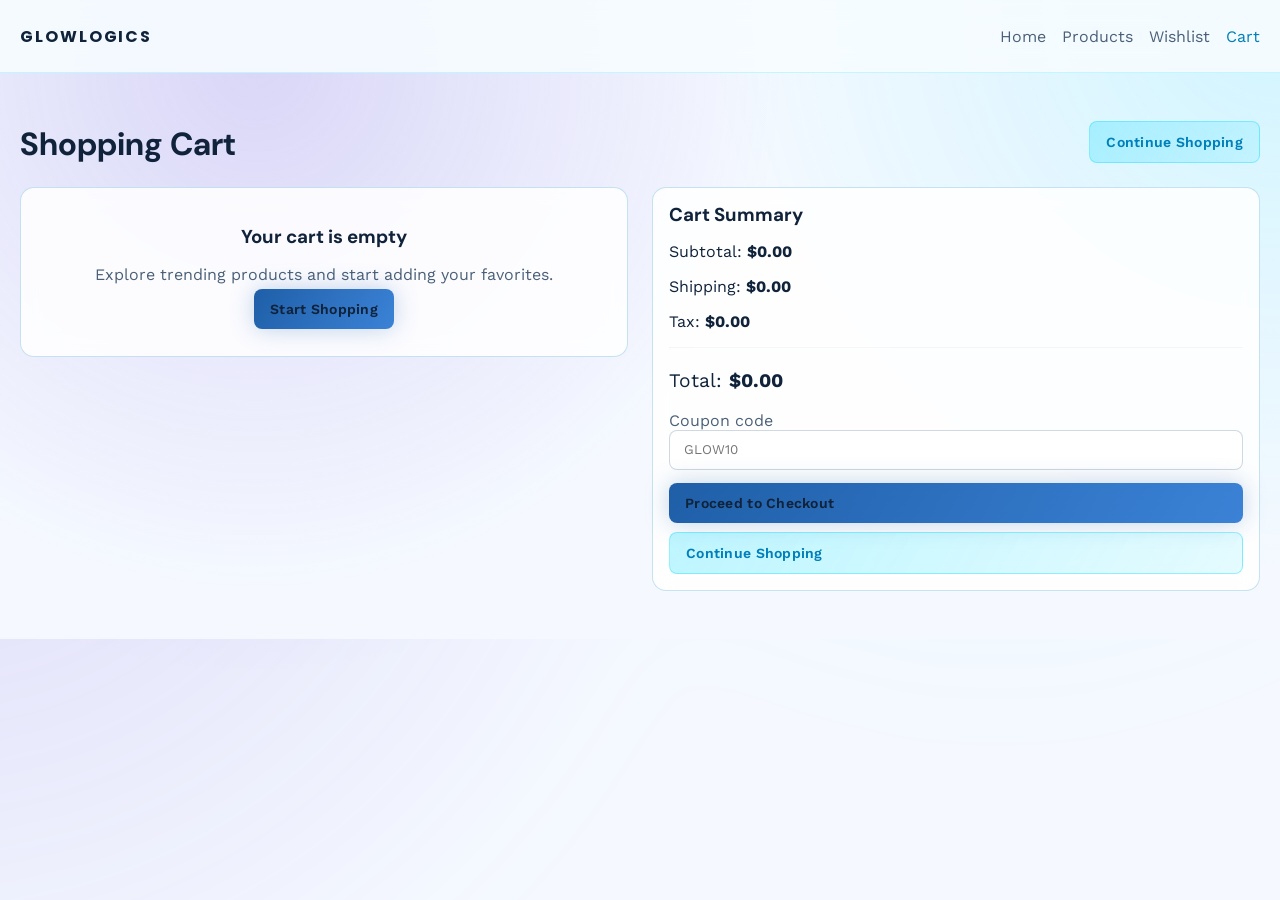
<file: src/main/resources/static/cart.html>
<!DOCTYPE html>
<html lang="en">
  <head>
    <meta charset="UTF-8" />
    <meta name="viewport" content="width=device-width, initial-scale=1.0" />
    <title>GlowLogics | Cart</title>
    <link rel="stylesheet" href="./css/theme.css" />
    <link rel="stylesheet" href="./css/typography.css" />
    <link rel="stylesheet" href="./css/base.css" />
    <link rel="stylesheet" href="./css/layout.css" />
    <link rel="stylesheet" href="./css/components.css" />
    <link rel="stylesheet" href="./css/animations.css" />
    <link rel="stylesheet" href="./css/responsive.css" />
  </head>
  <body data-page="cart">
    <div class="page-bg-layer"></div>
    <header class="site-header">
      <div class="container">
        <a href="./index.html" class="logo">GlowLogics</a>
        <nav class="nav-links">
          <a href="./index.html">Home</a>
          <a href="./products.html">Products</a>
          <a href="./wishlist.html">Wishlist <span class="wishlist-badge" style="display:none">0</span></a>
          <a class="active" href="./cart.html">Cart <span class="cart-badge" style="display:none">0</span></a>
        </nav>
      </div>
    </header>

    <main class="main-content container">
      <div class="section-head">
        <h1>Shopping Cart</h1>
        <a class="btn btn-secondary" href="./products.html">Continue Shopping</a>
      </div>

      <div class="grid-2" style="align-items:start">
        <section id="cartTableWrap" class="card glass reveal">
          <table class="table">
            <thead>
              <tr>
                <th>Item</th>
                <th>Price</th>
                <th>Qty</th>
                <th>Subtotal</th>
                <th></th>
              </tr>
            </thead>
            <tbody id="cartItemsBody"></tbody>
          </table>

          <div id="emptyCartState" style="display:none;text-align:center;padding:1.4rem 0">
            <h3>Your cart is empty</h3>
            <p class="text-secondary">Explore trending products and start adding your favorites.</p>
            <a class="btn btn-primary" href="./products.html">Start Shopping</a>
          </div>
        </section>

        <aside class="card glass reveal">
          <h3>Cart Summary</h3>
          <p>Subtotal: <strong id="cartSubtotal">$0.00</strong></p>
          <p>Shipping: <strong id="cartShipping">$0.00</strong></p>
          <p>Tax: <strong id="cartTax">$0.00</strong></p>
          <hr style="border-color:rgba(255,255,255,.1)" />
          <p style="font-size:1.2rem">Total: <strong id="cartTotal">$0.00</strong></p>

          <label>
            <span class="text-secondary">Coupon code</span>
            <input class="form-control" id="couponCode" placeholder="GLOW10" />
          </label>

          <div style="display:grid;gap:.6rem;margin-top:.8rem">
            <a class="btn btn-primary" href="./checkout.html">Proceed to Checkout</a>
            <a class="btn btn-secondary" href="./products.html">Continue Shopping</a>
          </div>
        </aside>
      </div>
    </main>

    <script type="module" src="./js/app.js"></script>
  </body>
</html>
</file>
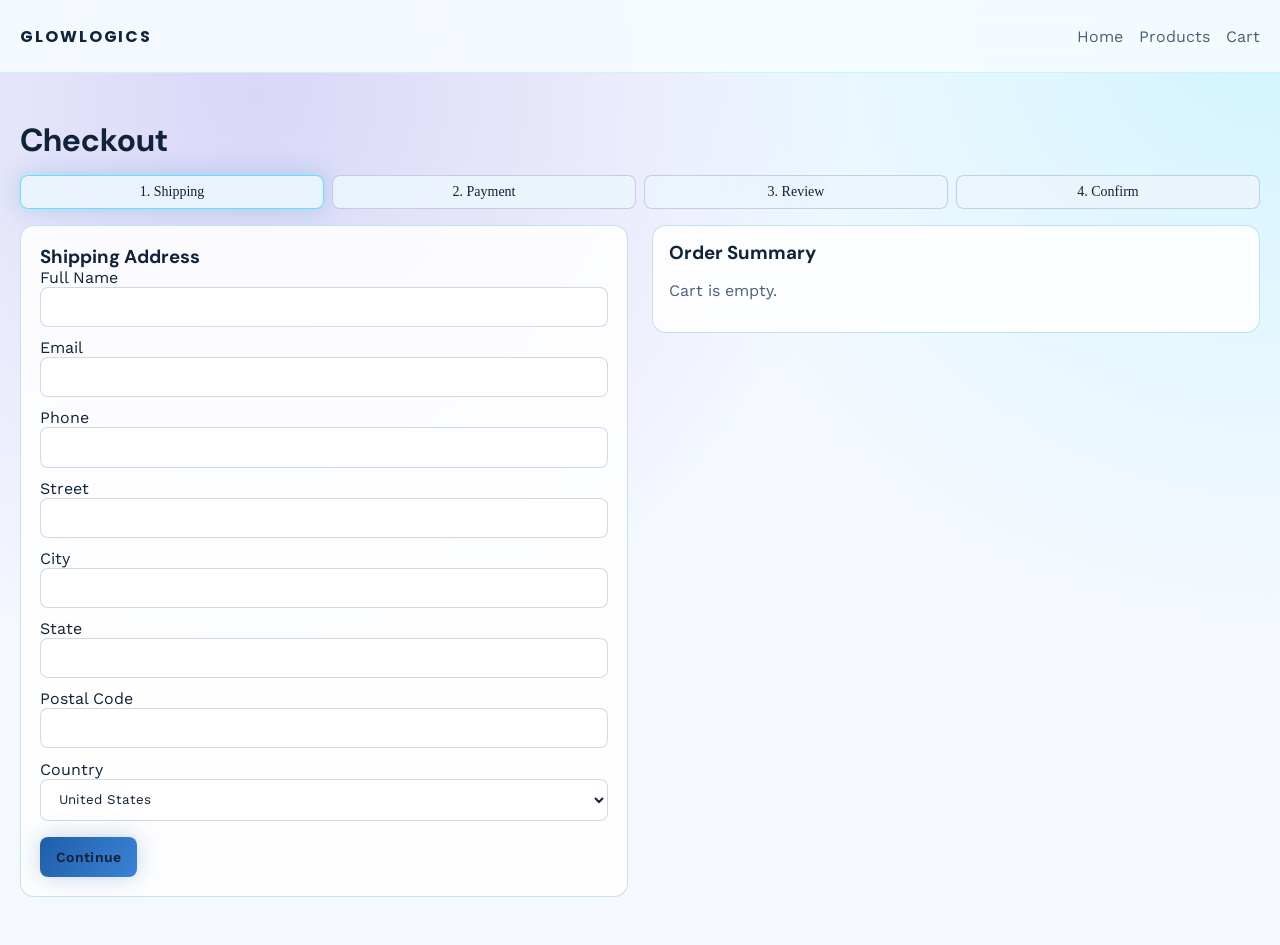
<file: src/main/resources/static/checkout.html>
<!DOCTYPE html>
<html lang="en">
  <head>
    <meta charset="UTF-8" />
    <meta name="viewport" content="width=device-width, initial-scale=1.0" />
    <title>GlowLogics | Checkout</title>
    <link rel="stylesheet" href="./css/theme.css" />
    <link rel="stylesheet" href="./css/typography.css" />
    <link rel="stylesheet" href="./css/base.css" />
    <link rel="stylesheet" href="./css/layout.css" />
    <link rel="stylesheet" href="./css/components.css" />
    <link rel="stylesheet" href="./css/animations.css" />
    <link rel="stylesheet" href="./css/responsive.css" />
  </head>
  <body data-page="checkout">
    <div class="page-bg-layer"></div>
    <header class="site-header">
      <div class="container">
        <a href="./index.html" class="logo">GlowLogics</a>
        <nav class="nav-links">
          <a href="./index.html">Home</a>
          <a href="./products.html">Products</a>
          <a href="./cart.html">Cart <span class="cart-badge" style="display:none">0</span></a>
        </nav>
      </div>
    </header>

    <main class="main-content container">
      <h1>Checkout</h1>
      <div class="stepper" style="margin:1rem 0">
        <div class="step active" data-step="1">1. Shipping</div>
        <div class="step" data-step="2">2. Payment</div>
        <div class="step" data-step="3">3. Review</div>
        <div class="step" data-step="4">4. Confirm</div>
      </div>

      <div class="grid-2" style="align-items:start">
        <section class="card glass reveal" style="padding:1.2rem">
          <div data-step-panel="1">
            <h3>Shipping Address</h3>
            <form id="shippingForm" style="display:grid;gap:.7rem">
              <label>Full Name<input class="form-control" name="fullName" required /><span class="form-error"></span></label>
              <label>Email<input class="form-control" name="email" type="email" required /><span class="form-error"></span></label>
              <label>Phone<input class="form-control" name="phone" required /><span class="form-error"></span></label>
              <label>Street<input class="form-control" name="street" required /><span class="form-error"></span></label>
              <label>City<input class="form-control" name="city" required /><span class="form-error"></span></label>
              <label>State<input class="form-control" name="state" required /><span class="form-error"></span></label>
              <label>Postal Code<input class="form-control" name="postalCode" required /><span class="form-error"></span></label>
              <label>Country<select class="form-control" name="country" required><option>United States</option><option>India</option><option>United Kingdom</option></select><span class="form-error"></span></label>
            </form>
          </div>

          <div data-step-panel="2" style="display:none">
            <h3>Payment Method</h3>
            <label>
              <span class="text-secondary">Method</span>
              <select id="paymentMethod" class="form-control">
                <option value="CARD">Credit or Debit Card</option>
                <option value="PAYPAL">PayPal (simulated)</option>
                <option value="WALLET">Digital Wallet</option>
              </select>
            </label>
            <div style="display:grid;gap:.7rem;margin-top:.7rem">
              <label>Card Number<input id="cardNumber" class="form-control" placeholder="4242 4242 4242 4242" /><span id="cardError" class="form-error"></span></label>
              <label>Expiry (MM/YY)<input id="cardExpiry" class="form-control" placeholder="12/30" /><span id="expiryError" class="form-error"></span></label>
              <label>CVV<input id="cardCvv" class="form-control" placeholder="123" /><span id="cvvError" class="form-error"></span></label>
            </div>
          </div>

          <div data-step-panel="3" style="display:none">
            <h3>Order Review</h3>
            <p class="text-secondary">Review your shipping and payment details before placing your order.</p>
            <p>Shipping and payment information can be edited by going back to previous steps.</p>
          </div>

          <div data-step-panel="4" style="display:none;text-align:center">
            <h3>Order placed successfully</h3>
            <p class="text-secondary">Your order number:</p>
            <p style="font-size:1.4rem"><strong id="confirmationOrderId">GLW-0000</strong></p>
            <p class="text-secondary">A confirmation email has been generated for this simulated order.</p>
            <p id="checkoutRedirectHint" class="text-secondary" style="margin:.25rem 0 1rem"></p>
            <div style="display:flex;gap:.6rem;justify-content:center;flex-wrap:wrap">
              <a href="./auth/profile.html" class="btn btn-secondary">View Order History</a>
              <a href="./products.html" class="btn btn-primary">Continue Shopping</a>
            </div>
          </div>

          <div style="display:flex;gap:.6rem;margin-top:1rem;flex-wrap:wrap">
            <button id="checkoutPrev" class="btn btn-secondary" type="button" style="display:none">Back</button>
            <button id="checkoutNext" class="btn btn-primary" type="button">Continue</button>
            <button id="placeOrder" class="btn btn-accent" type="button" style="display:none">Place Order</button>
          </div>
        </section>

        <aside class="card glass reveal">
          <h3>Order Summary</h3>
          <div id="checkoutSummary"></div>
        </aside>
      </div>
    </main>

    <script type="module" src="./js/app.js"></script>
  </body>
</html>
</file>
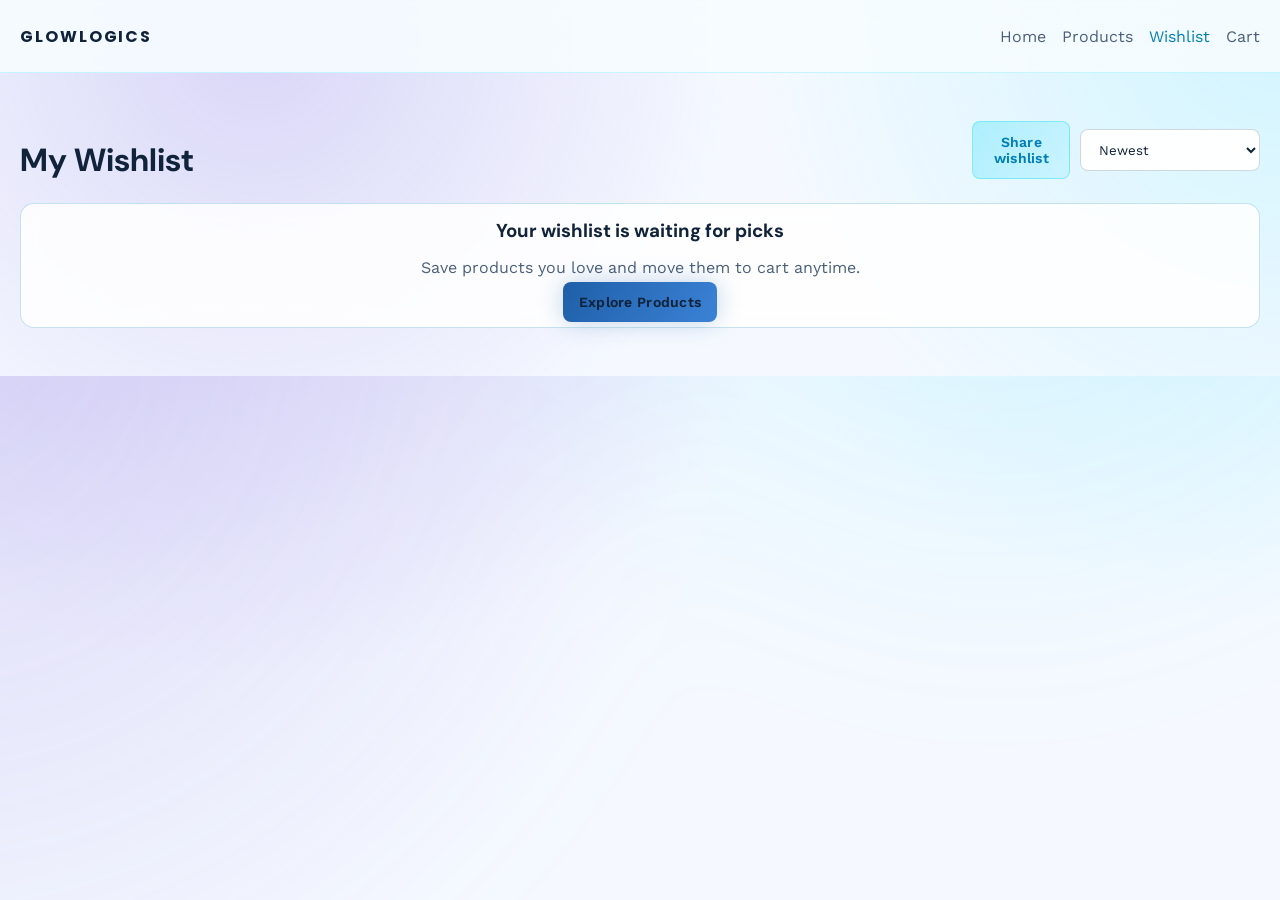
<file: src/main/resources/static/wishlist.html>
<!DOCTYPE html>
<html lang="en">
  <head>
    <meta charset="UTF-8" />
    <meta name="viewport" content="width=device-width, initial-scale=1.0" />
    <title>GlowLogics | Wishlist</title>
    <link rel="stylesheet" href="./css/theme.css" />
    <link rel="stylesheet" href="./css/typography.css" />
    <link rel="stylesheet" href="./css/base.css" />
    <link rel="stylesheet" href="./css/layout.css" />
    <link rel="stylesheet" href="./css/components.css" />
    <link rel="stylesheet" href="./css/animations.css" />
    <link rel="stylesheet" href="./css/responsive.css" />
  </head>
  <body data-page="wishlist">
    <div class="page-bg-layer"></div>
    <header class="site-header">
      <div class="container">
        <a href="./index.html" class="logo">GlowLogics</a>
        <nav class="nav-links">
          <a href="./index.html">Home</a>
          <a href="./products.html">Products</a>
          <a class="active" href="./wishlist.html">Wishlist <span class="wishlist-badge" style="display:none">0</span></a>
          <a href="./cart.html">Cart <span class="cart-badge" style="display:none">0</span></a>
        </nav>
      </div>
    </header>

    <main class="main-content container">
      <div class="section-head">
        <h1>My Wishlist</h1>
        <div style="display:flex;gap:.6rem;align-items:center">
          <button class="btn btn-secondary" id="shareWishlistBtn">Share wishlist</button>
          <select id="wishlistSort" class="form-control" style="max-width:180px">
            <option value="newest">Newest</option>
            <option value="priceAsc">Price low-high</option>
            <option value="priceDesc">Price high-low</option>
          </select>
        </div>
      </div>

      <section id="wishlistGrid" class="product-grid"></section>
      <section id="emptyWishlistState" class="card glass" style="display:none;text-align:center">
        <h3>Your wishlist is waiting for picks</h3>
        <p class="text-secondary">Save products you love and move them to cart anytime.</p>
        <a class="btn btn-primary" href="./products.html">Explore Products</a>
      </section>
    </main>

    <script type="module" src="./js/app.js"></script>
  </body>
</html>
</file>
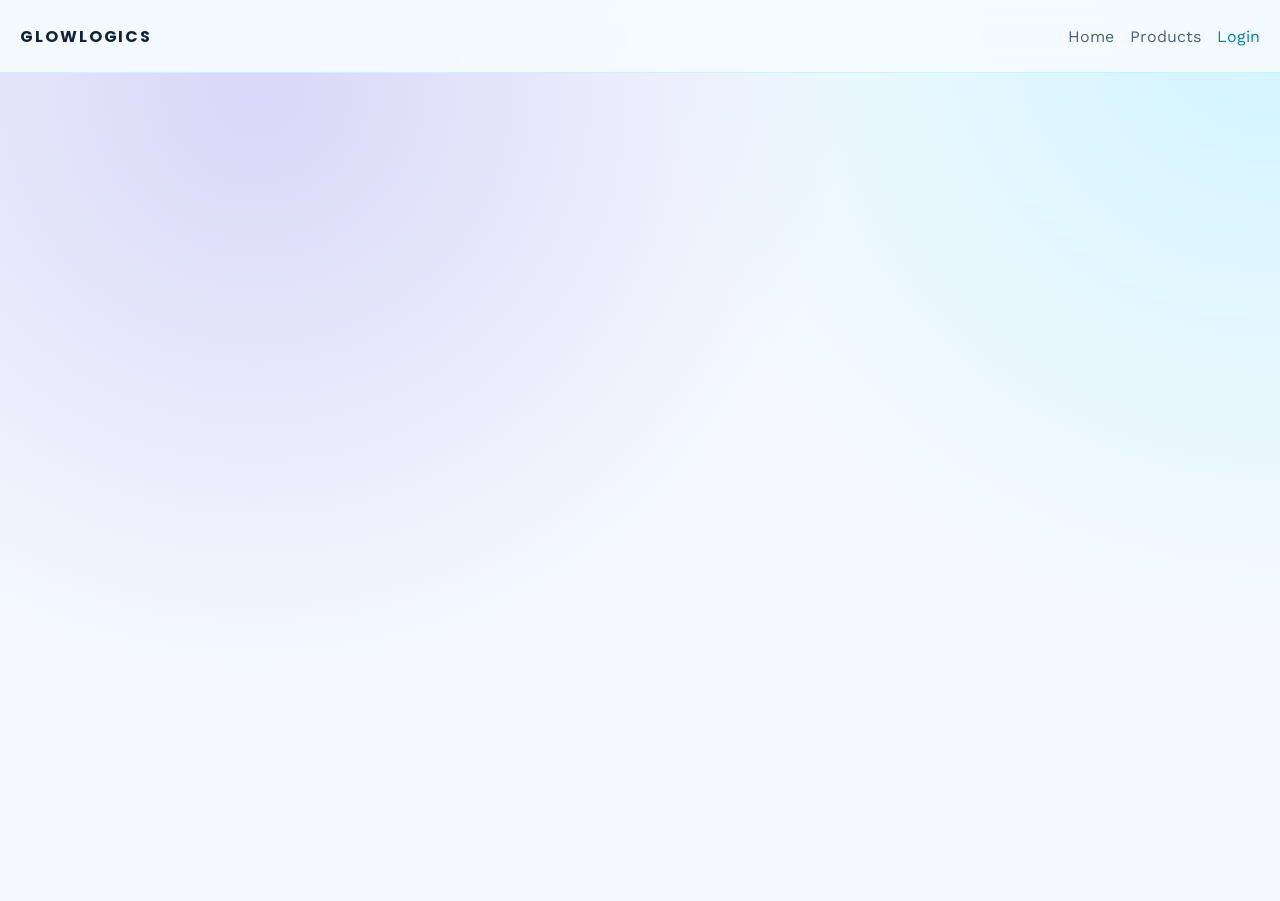
<file: src/main/resources/static/admin/dashboard.html>
<!DOCTYPE html>
<html lang="en">
  <head>
    <meta charset="UTF-8" />
    <meta name="viewport" content="width=device-width, initial-scale=1.0" />
    <title>GlowLogics Admin | Dashboard</title>
    <link rel="stylesheet" href="../css/theme.css" />
    <link rel="stylesheet" href="../css/typography.css" />
    <link rel="stylesheet" href="../css/base.css" />
    <link rel="stylesheet" href="../css/layout.css" />
    <link rel="stylesheet" href="../css/components.css" />
    <link rel="stylesheet" href="../css/animations.css" />
    <link rel="stylesheet" href="../css/responsive.css" />
    <link rel="stylesheet" href="../css/admin.css" />
  </head>
  <body data-admin-page="dashboard">
    <header class="site-header">
      <div class="container">
        <a href="../index.html" class="logo">GlowLogics Admin</a>
        <nav class="nav-links">
          <a href="../index.html">Storefront</a>
          <a href="../admin/manage-products.html">Catalog Ops</a>
          <a href="../index.html" data-action="logout">Logout</a>
        </nav>
      </div>
    </header>

    <main class="admin-shell">
      <aside class="admin-sidebar">
        <nav>
          <a class="active" href="../admin/dashboard.html">Dashboard</a>
          <a href="../admin/manage-products.html">Manage Products</a>
          <a href="../admin/manage-orders.html">Manage Orders</a>
          <a href="../admin/manage-users.html">Manage Users</a>
          <a href="../index.html" data-action="logout">Logout</a>
        </nav>
      </aside>

      <section class="admin-main">
        <h1>Admin Dashboard</h1>
        <p class="text-secondary">Track sold items for today, week, month, plus active customers and catalog health.</p>
        <section id="adminMetrics" class="stats-grid" style="margin:1rem 0"></section>

        <section class="admin-charts-grid">
          <article class="card glass">
            <h3>Sales Revenue (Last 7 Days)</h3>
            <div id="adminSalesBarChart"></div>
          </article>
          <article class="card glass">
            <h3>Sales Mix by Category (Month)</h3>
            <div id="adminCategoryPieChart"></div>
          </article>
        </section>

        <section class="card glass">
          <h3>Recent Orders</h3>
          <div id="recentOrders"></div>
        </section>

        <section class="card glass" style="margin-top:1rem">
          <h3>Top Selling Products (This Month)</h3>
          <div id="adminTopProducts"></div>
        </section>
      </section>
    </main>

    <script type="module" src="../js/app.js"></script>
  </body>
</html>
</file>
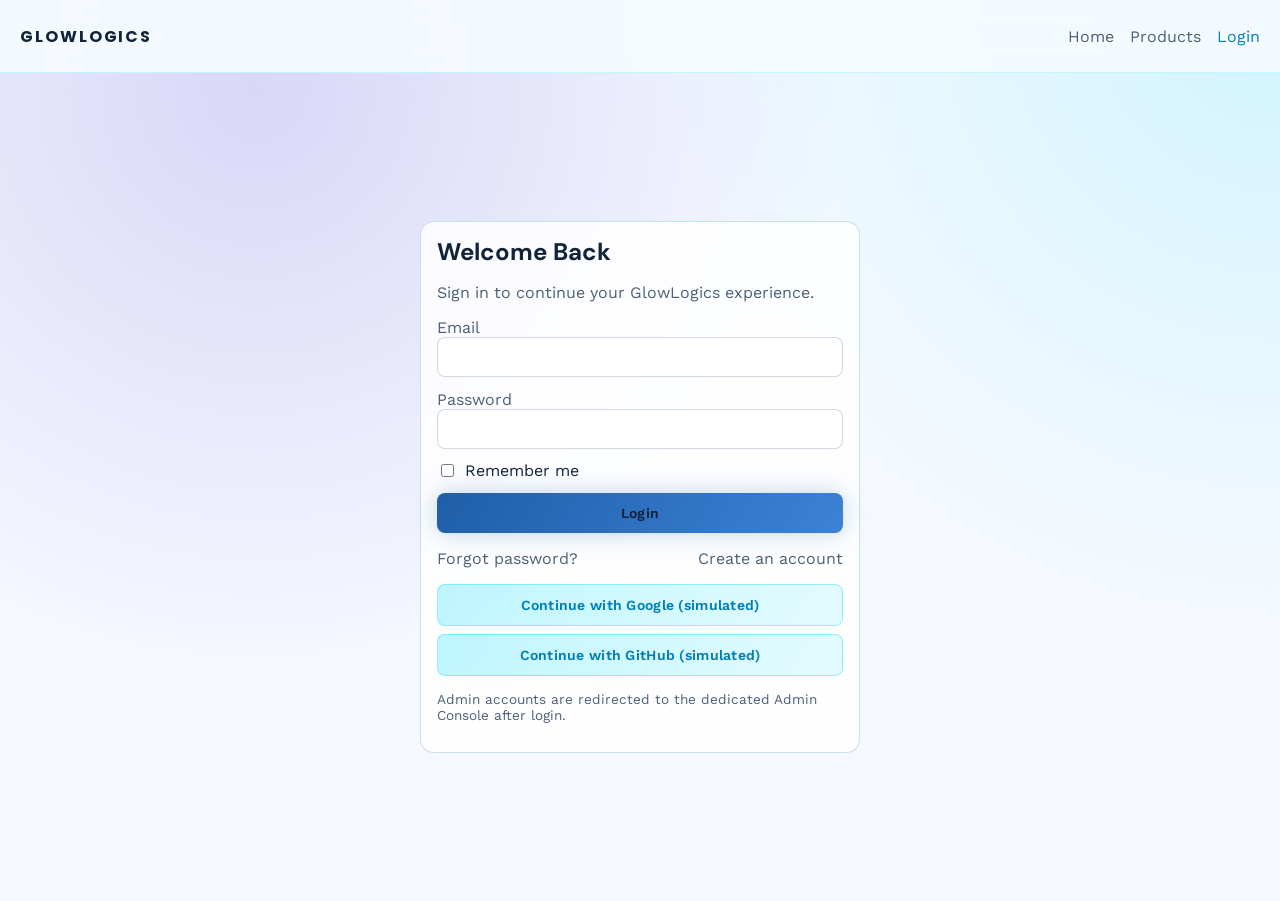
<file: src/main/resources/static/admin/manage-orders.html>
<!DOCTYPE html>
<html lang="en">
  <head>
    <meta charset="UTF-8" />
    <meta name="viewport" content="width=device-width, initial-scale=1.0" />
    <title>GlowLogics Admin | Orders</title>
    <link rel="stylesheet" href="../css/theme.css" />
    <link rel="stylesheet" href="../css/typography.css" />
    <link rel="stylesheet" href="../css/base.css" />
    <link rel="stylesheet" href="../css/layout.css" />
    <link rel="stylesheet" href="../css/components.css" />
    <link rel="stylesheet" href="../css/animations.css" />
    <link rel="stylesheet" href="../css/responsive.css" />
    <link rel="stylesheet" href="../css/admin.css" />
  </head>
  <body data-admin-page="orders">
    <header class="site-header">
      <div class="container">
        <a href="../index.html" class="logo">GlowLogics Admin</a>
      </div>
    </header>

    <main class="admin-shell">
      <aside class="admin-sidebar">
        <nav>
          <a href="../admin/dashboard.html">Dashboard</a>
          <a href="../admin/manage-products.html">Manage Products</a>
          <a class="active" href="../admin/manage-orders.html">Manage Orders</a>
          <a href="../admin/manage-users.html">Manage Users</a>
          <a href="../index.html" data-action="logout">Logout</a>
        </nav>
      </aside>

      <section class="admin-main">
        <h1>Manage Orders</h1>
        <section id="adminOrdersTable" class="card glass"></section>
      </section>
    </main>

    <script type="module" src="../js/app.js"></script>
  </body>
</html>
</file>
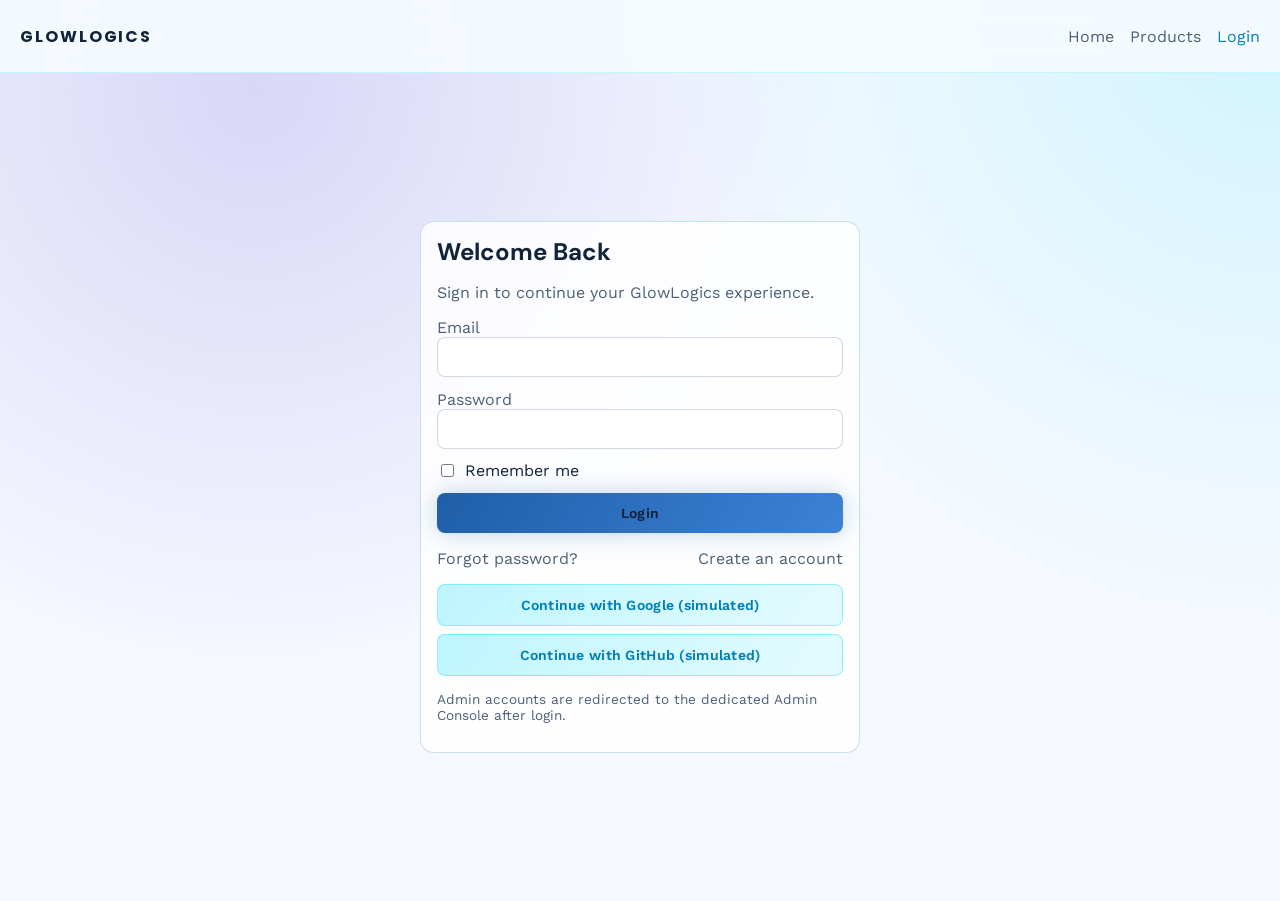
<file: src/main/resources/static/admin/manage-products.html>
<!DOCTYPE html>
<html lang="en">
  <head>
    <meta charset="UTF-8" />
    <meta name="viewport" content="width=device-width, initial-scale=1.0" />
    <title>GlowLogics Admin | Products</title>
    <link rel="stylesheet" href="../css/theme.css" />
    <link rel="stylesheet" href="../css/typography.css" />
    <link rel="stylesheet" href="../css/base.css" />
    <link rel="stylesheet" href="../css/layout.css" />
    <link rel="stylesheet" href="../css/components.css" />
    <link rel="stylesheet" href="../css/animations.css" />
    <link rel="stylesheet" href="../css/responsive.css" />
    <link rel="stylesheet" href="../css/admin.css" />
  </head>
  <body data-admin-page="products">
    <header class="site-header">
      <div class="container">
        <a href="../index.html" class="logo">GlowLogics Admin</a>
      </div>
    </header>

    <main class="admin-shell">
      <aside class="admin-sidebar">
        <nav>
          <a href="../admin/dashboard.html">Dashboard</a>
          <a class="active" href="../admin/manage-products.html">Manage Products</a>
          <a href="../admin/manage-orders.html">Manage Orders</a>
          <a href="../admin/manage-users.html">Manage Users</a>
          <a href="../index.html" data-action="logout">Logout</a>
        </nav>
      </aside>

      <section class="admin-main">
        <h1>Manage Products</h1>
        <p id="adminProductModeLabel" class="text-secondary">Add a new product</p>
        <form id="adminProductForm" class="card glass admin-product-form">
          <input type="hidden" name="id" />
          <div class="admin-product-grid">
            <label>Product Name<input class="form-control" name="name" required placeholder="Ex: Nebula Smart Lamp" /></label>
            <label>Category<input class="form-control" name="category" required placeholder="Ex: Home" /></label>
            <label>Price<input class="form-control" name="price" type="number" min="0" step="0.01" required placeholder="Ex: 149.99" /></label>
            <label>Discount Price (optional)<input class="form-control" name="discountPrice" type="number" min="0" step="0.01" placeholder="Ex: 129.99" /></label>
            <label>Stock Quantity<input class="form-control" name="stock" type="number" min="0" required placeholder="Ex: 40" /></label>
            <label>Rating<input class="form-control" name="rating" type="number" min="0" max="5" step="0.1" value="4.5" /></label>
            <label>Review Count<input class="form-control" name="reviewCount" type="number" min="0" value="0" /></label>
          </div>

          <label>Description<textarea class="form-control" name="description" rows="3" required placeholder="Product description to display to customers"></textarea></label>

          <div class="admin-product-media-grid">
            <label>Primary Image Link<input class="form-control" name="imageUrl" type="url" required placeholder="https://..." /></label>
            <label>Gallery Image Link 2<input class="form-control" name="imageUrl2" type="url" placeholder="https://..." /></label>
            <label>Gallery Image Link 3<input class="form-control" name="imageUrl3" type="url" placeholder="https://..." /></label>
          </div>

          <div class="admin-form-actions">
            <button id="adminProductReset" class="btn btn-secondary" type="button">Reset Form</button>
            <button class="btn btn-primary" type="submit"><span id="adminProductSubmitLabel">Add Product</span></button>
          </div>
        </form>

        <section id="adminProductPreview" class="admin-product-preview"></section>
        <section id="adminProductsTable" class="card glass"></section>
      </section>
    </main>

    <script type="module" src="../js/app.js"></script>
  </body>
</html>
</file>
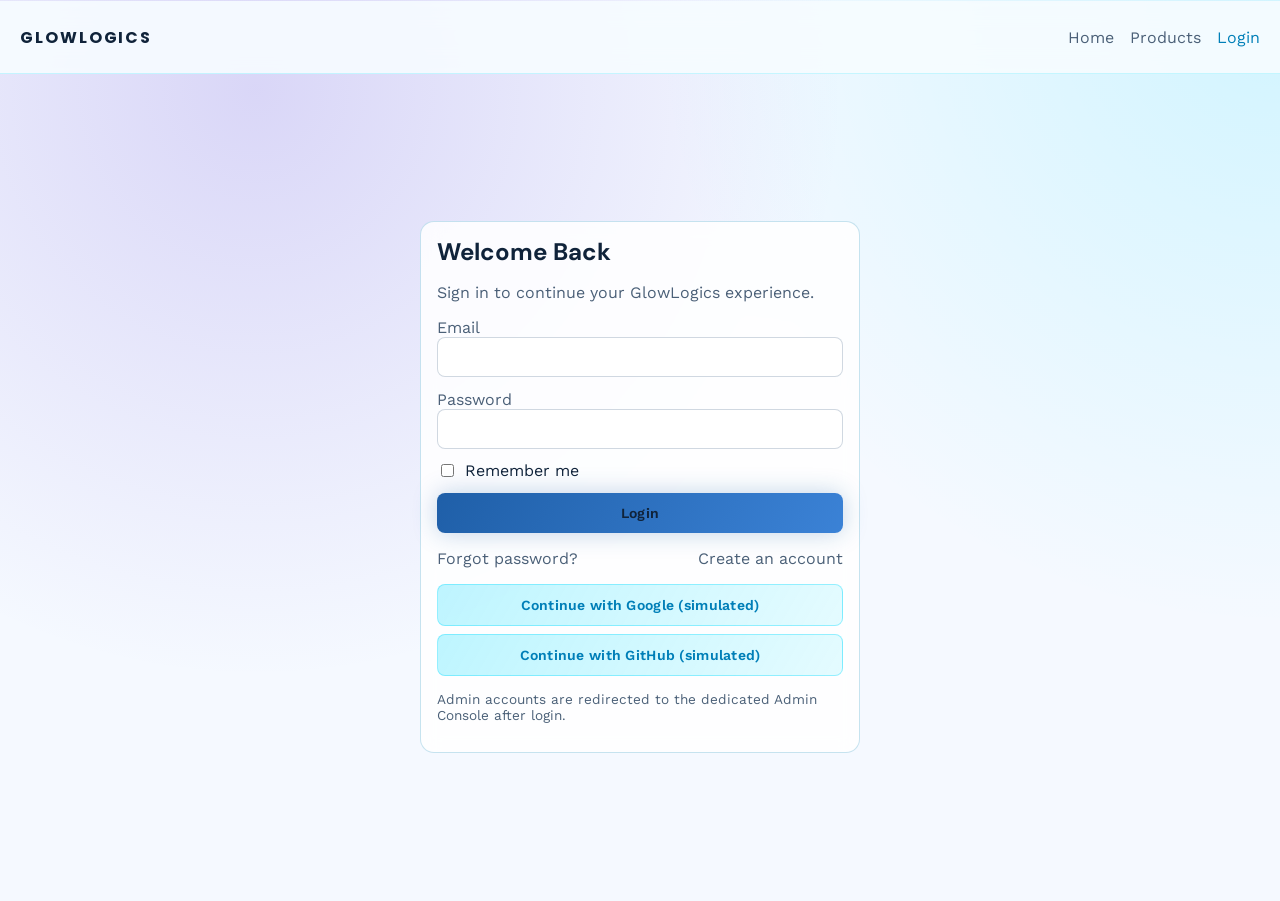
<file: src/main/resources/static/admin/manage-users.html>
<!DOCTYPE html>
<html lang="en">
  <head>
    <meta charset="UTF-8" />
    <meta name="viewport" content="width=device-width, initial-scale=1.0" />
    <title>GlowLogics Admin | Users</title>
    <link rel="stylesheet" href="../css/theme.css" />
    <link rel="stylesheet" href="../css/typography.css" />
    <link rel="stylesheet" href="../css/base.css" />
    <link rel="stylesheet" href="../css/layout.css" />
    <link rel="stylesheet" href="../css/components.css" />
    <link rel="stylesheet" href="../css/animations.css" />
    <link rel="stylesheet" href="../css/responsive.css" />
    <link rel="stylesheet" href="../css/admin.css" />
  </head>
  <body data-admin-page="users">
    <header class="site-header">
      <div class="container">
        <a href="../index.html" class="logo">GlowLogics Admin</a>
      </div>
    </header>

    <main class="admin-shell">
      <aside class="admin-sidebar">
        <nav>
          <a href="../admin/dashboard.html">Dashboard</a>
          <a href="../admin/manage-products.html">Manage Products</a>
          <a href="../admin/manage-orders.html">Manage Orders</a>
          <a class="active" href="../admin/manage-users.html">Manage Users</a>
          <a href="../index.html" data-action="logout">Logout</a>
        </nav>
      </aside>

      <section class="admin-main">
        <h1>Manage Users</h1>
        <section id="adminUsersTable" class="card glass"></section>
      </section>
    </main>

    <script type="module" src="../js/app.js"></script>
  </body>
</html>
</file>
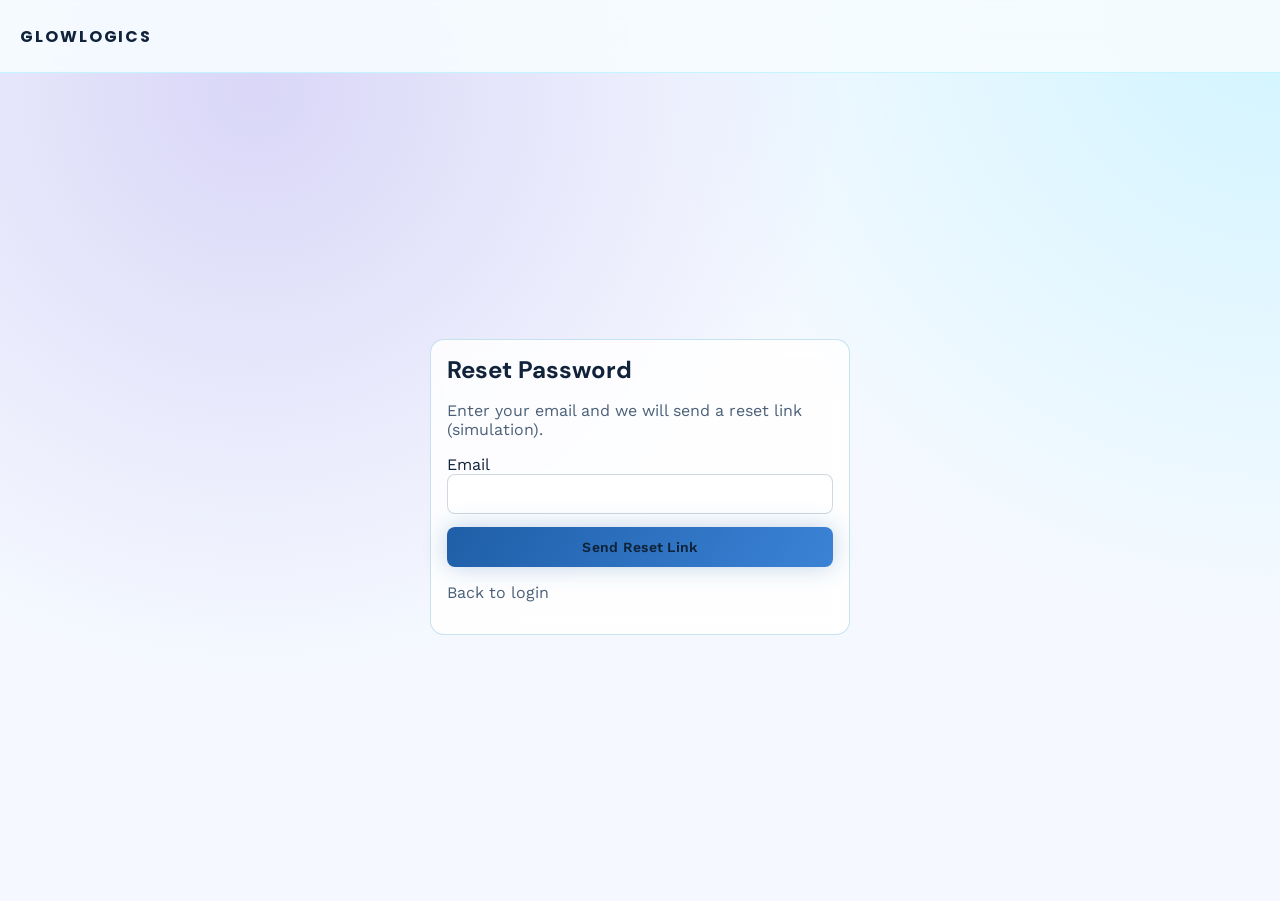
<file: src/main/resources/static/auth/forgot-password.html>
<!DOCTYPE html>
<html lang="en">
  <head>
    <meta charset="UTF-8" />
    <meta name="viewport" content="width=device-width, initial-scale=1.0" />
    <title>GlowLogics | Reset Password</title>
    <link rel="stylesheet" href="../css/theme.css" />
    <link rel="stylesheet" href="../css/typography.css" />
    <link rel="stylesheet" href="../css/base.css" />
    <link rel="stylesheet" href="../css/layout.css" />
    <link rel="stylesheet" href="../css/components.css" />
    <link rel="stylesheet" href="../css/animations.css" />
    <link rel="stylesheet" href="../css/responsive.css" />
  </head>
  <body data-page="forgot-password">
    <div class="page-bg-layer"></div>

    <header class="site-header">
      <div class="container">
        <a href="../index.html" class="logo">GlowLogics</a>
      </div>
    </header>

    <main class="auth-layout">
      <section class="card glass reveal" style="width:min(100%,420px)">
        <h1>Reset Password</h1>
        <p class="text-secondary">Enter your email and we will send a reset link (simulation).</p>
        <form id="forgotPasswordForm" style="display:grid;gap:.8rem;margin-top:.8rem">
          <label>Email<input class="form-control" type="email" required /></label>
          <button class="btn btn-primary" type="submit">Send Reset Link</button>
        </form>
        <p class="text-secondary" style="margin-top:1rem"><a href="../auth/login.html">Back to login</a></p>
      </section>
    </main>

    <script type="module" src="../js/app.js"></script>
  </body>
</html>
</file>
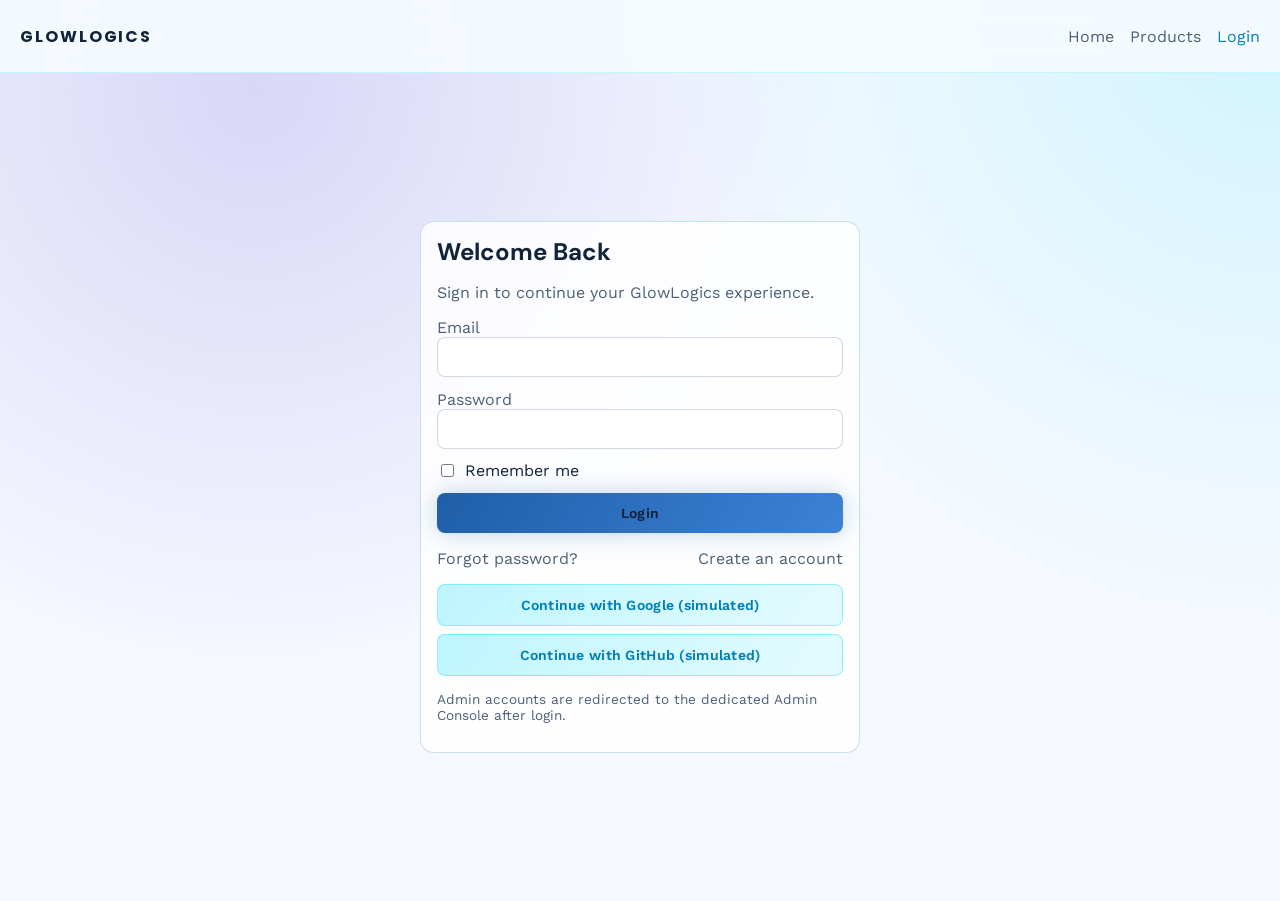
<file: src/main/resources/static/auth/login.html>
<!DOCTYPE html>
<html lang="en">
  <head>
    <meta charset="UTF-8" />
    <meta name="viewport" content="width=device-width, initial-scale=1.0" />
    <title>GlowLogics | Login</title>
    <link rel="stylesheet" href="../css/theme.css" />
    <link rel="stylesheet" href="../css/typography.css" />
    <link rel="stylesheet" href="../css/base.css" />
    <link rel="stylesheet" href="../css/layout.css" />
    <link rel="stylesheet" href="../css/components.css" />
    <link rel="stylesheet" href="../css/animations.css" />
    <link rel="stylesheet" href="../css/responsive.css" />
  </head>
  <body data-page="login">
    <div class="page-bg-layer"></div>

    <header class="site-header">
      <div class="container">
        <a href="../index.html" class="logo">GlowLogics</a>
        <nav class="nav-links">
          <a href="../index.html">Home</a>
          <a href="../products.html">Products</a>
          <a class="active" href="../auth/login.html">Login</a>
        </nav>
      </div>
    </header>

    <main class="auth-layout">
      <section class="card glass reveal" style="width:min(100%,440px)">
        <h1>Welcome Back</h1>
        <p class="text-secondary">Sign in to continue your GlowLogics experience.</p>

        <form id="loginForm" style="display:grid;gap:.8rem;margin-top:.8rem">
          <label>
            <span class="text-secondary">Email</span>
            <input class="form-control" name="email" type="email" required />
          </label>
          <label>
            <span class="text-secondary">Password</span>
            <input class="form-control" name="password" type="password" required />
          </label>
          <label style="display:flex;align-items:center;gap:.5rem">
            <input type="checkbox" name="remember" /> Remember me
          </label>

          <button class="btn btn-primary" type="submit">Login</button>
        </form>

        <div style="margin-top:1rem;display:flex;justify-content:space-between;gap:.5rem;flex-wrap:wrap">
          <a class="text-secondary" href="../auth/forgot-password.html">Forgot password?</a>
          <a class="text-secondary" href="../auth/signup.html">Create an account</a>
        </div>

        <div style="display:grid;gap:.5rem;margin-top:1rem">
          <button class="btn btn-secondary" type="button">Continue with Google (simulated)</button>
          <button class="btn btn-secondary" type="button">Continue with GitHub (simulated)</button>
        </div>

        <p class="text-secondary" style="margin-top:.9rem;font-size:.85rem">
          Admin accounts are redirected to the dedicated Admin Console after login.
        </p>
      </section>
    </main>

    <script type="module" src="../js/app.js"></script>
  </body>
</html>
</file>
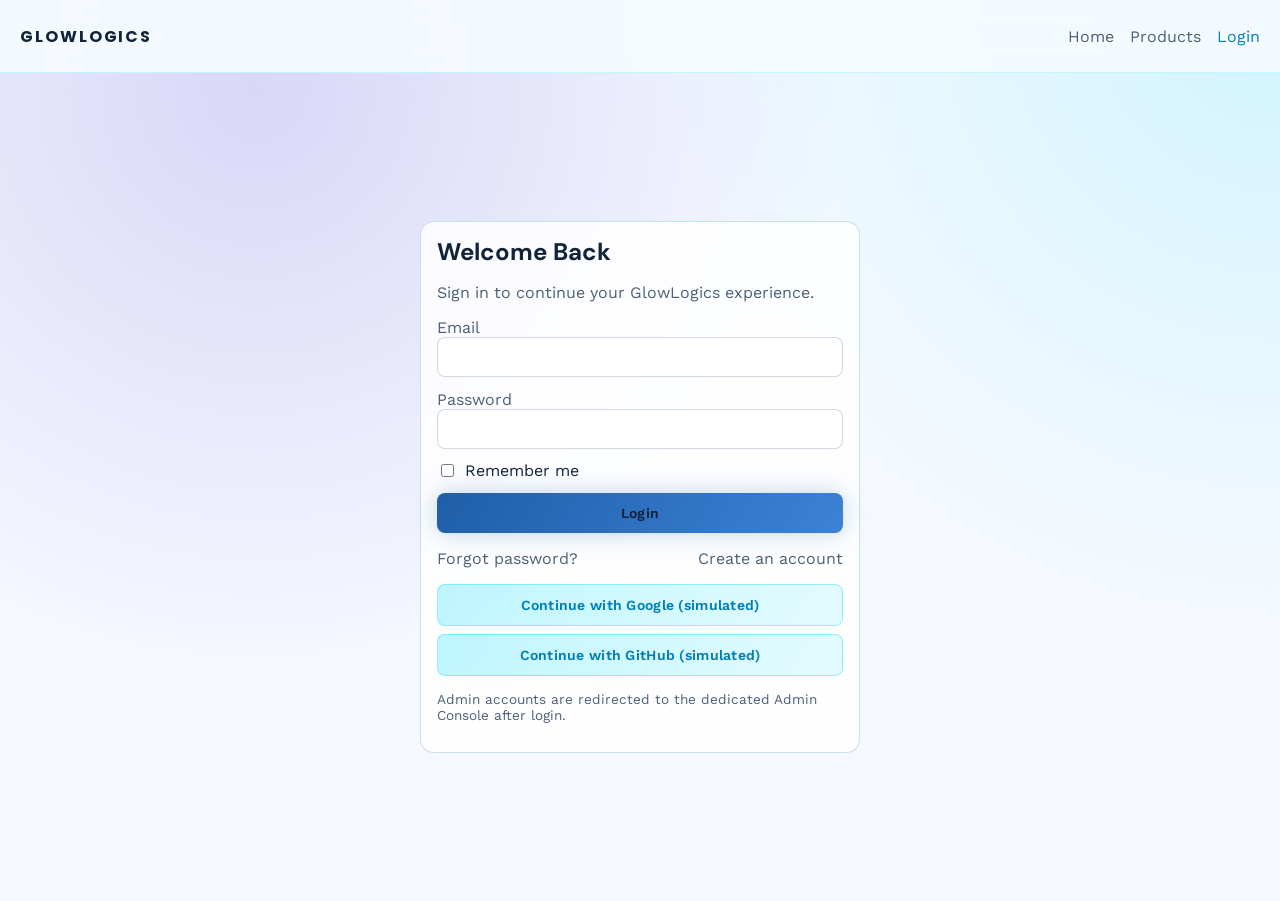
<file: src/main/resources/static/auth/profile.html>
<!DOCTYPE html>
<html lang="en">
  <head>
    <meta charset="UTF-8" />
    <meta name="viewport" content="width=device-width, initial-scale=1.0" />
    <title>GlowLogics | Profile</title>
    <link rel="stylesheet" href="../css/theme.css" />
    <link rel="stylesheet" href="../css/typography.css" />
    <link rel="stylesheet" href="../css/base.css" />
    <link rel="stylesheet" href="../css/layout.css" />
    <link rel="stylesheet" href="../css/components.css" />
    <link rel="stylesheet" href="../css/animations.css" />
    <link rel="stylesheet" href="../css/responsive.css" />
  </head>
  <body data-page="profile">
    <div class="page-bg-layer"></div>
    <header class="site-header">
      <div class="container">
        <a href="../index.html" class="logo">GlowLogics</a>
        <nav class="nav-links">
          <a href="../index.html">Home</a>
          <a href="../products.html">Products</a>
          <a href="../wishlist.html">Wishlist <span class="wishlist-badge" style="display:none">0</span></a>
          <a href="../cart.html">Cart <span class="cart-badge" style="display:none">0</span></a>
          <a class="active" href="../auth/profile.html">Profile</a>
        </nav>
      </div>
    </header>

    <main class="main-content container">
      <div class="grid-2">
        <section class="card glass reveal">
          <h2>Profile</h2>
          <div style="display:flex;align-items:center;gap:.8rem;margin:.8rem 0">
            <div style="width:74px;height:74px;border-radius:50%;background:linear-gradient(140deg,#2d1b4e,#00d9ff)"></div>
            <button class="btn btn-secondary" type="button">Upload Avatar</button>
          </div>

          <form id="profileForm" style="display:grid;gap:.7rem">
            <label>Full Name<input id="profileName" name="fullName" class="form-control" /></label>
            <label>Email<input id="profileEmail" name="email" class="form-control" /></label>
            <label>Phone<input id="profilePhone" name="phone" class="form-control" /></label>
            <button class="btn btn-primary" type="submit">Save Profile</button>
          </form>
        </section>

        <section class="card glass reveal">
          <h2>Account Settings</h2>
          <div style="display:grid;gap:.5rem">
            <label><input type="checkbox" checked /> Enable two-factor authentication</label>
            <label><input type="checkbox" checked /> Receive order notifications</label>
            <label><input type="checkbox" /> Marketing emails</label>
          </div>
          <button class="btn btn-secondary" type="button" style="margin-top:.8rem">Change Password</button>
          <a id="profileAdminLink" class="btn btn-secondary" href="../admin/dashboard.html" style="margin-top:.8rem;display:none">Open Admin Console</a>
          <button class="btn btn-accent" data-action="logout" type="button" style="margin-top:.8rem">Logout</button>
        </section>
      </div>

      <section class="section card glass reveal">
        <div class="section-head" style="margin-top:0">
          <h3>Order History</h3>
        </div>
        <div id="profileOrders"></div>
      </section>
    </main>

    <script type="module" src="../js/app.js"></script>
  </body>
</html>
</file>
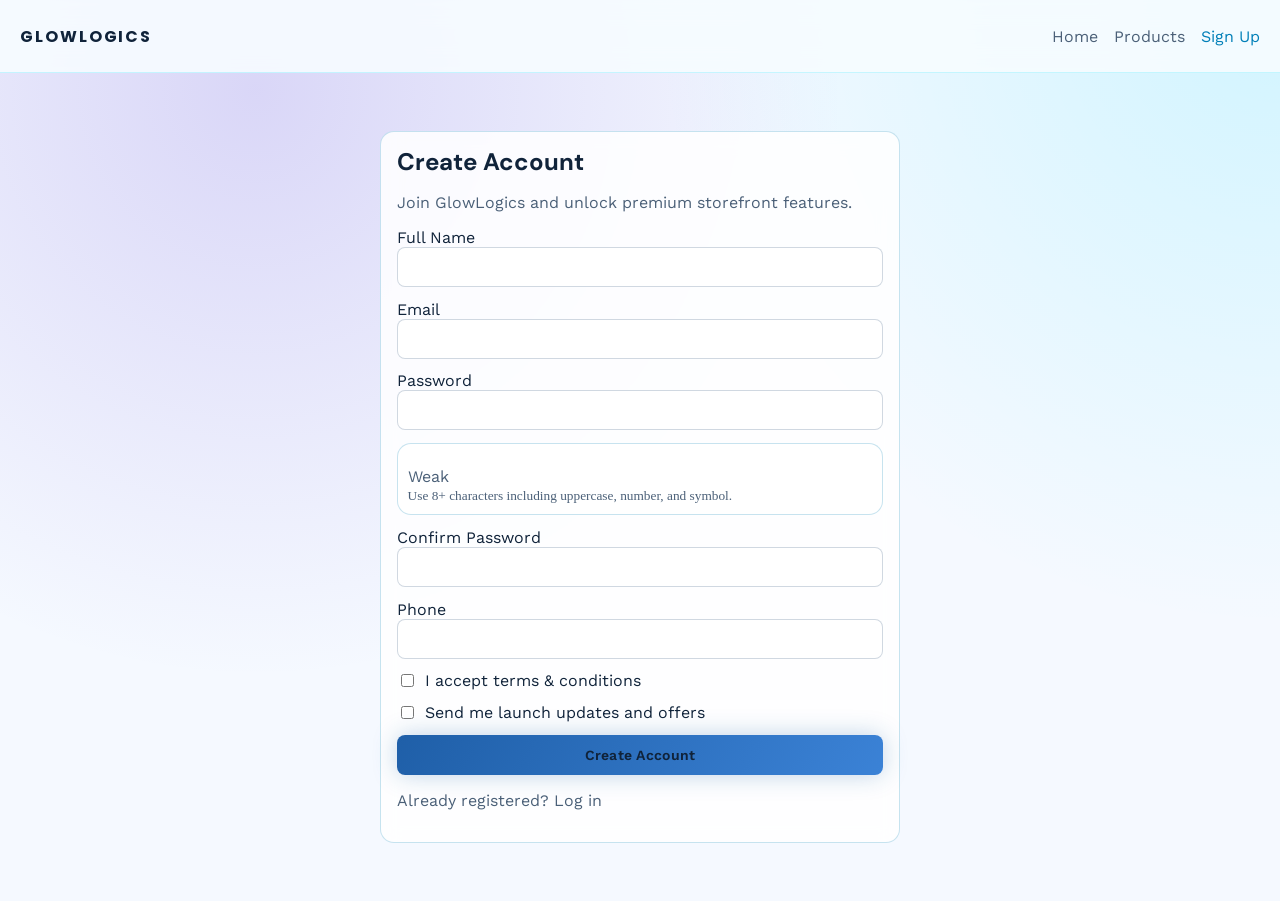
<file: src/main/resources/static/auth/signup.html>
<!DOCTYPE html>
<html lang="en">
  <head>
    <meta charset="UTF-8" />
    <meta name="viewport" content="width=device-width, initial-scale=1.0" />
    <title>GlowLogics | Sign Up</title>
    <link rel="stylesheet" href="../css/theme.css" />
    <link rel="stylesheet" href="../css/typography.css" />
    <link rel="stylesheet" href="../css/base.css" />
    <link rel="stylesheet" href="../css/layout.css" />
    <link rel="stylesheet" href="../css/components.css" />
    <link rel="stylesheet" href="../css/animations.css" />
    <link rel="stylesheet" href="../css/responsive.css" />
  </head>
  <body data-page="signup">
    <div class="page-bg-layer"></div>

    <header class="site-header">
      <div class="container">
        <a href="../index.html" class="logo">GlowLogics</a>
        <nav class="nav-links">
          <a href="../index.html">Home</a>
          <a href="../products.html">Products</a>
          <a class="active" href="../auth/signup.html">Sign Up</a>
        </nav>
      </div>
    </header>

    <main class="auth-layout">
      <section class="card glass reveal" style="width:min(100%,520px)">
        <h1>Create Account</h1>
        <p class="text-secondary">Join GlowLogics and unlock premium storefront features.</p>

        <form id="signupForm" style="display:grid;gap:.8rem;margin-top:.8rem">
          <label>Full Name<input class="form-control" name="fullName" required /></label>
          <label>Email<input class="form-control" name="email" type="email" required /></label>
          <label>
            Password
            <input id="signupPassword" class="form-control" name="password" type="password" required />
          </label>
          <div class="card" style="padding:.6rem">
            <div style="height:8px;background:rgba(255,255,255,.08);border-radius:999px;overflow:hidden">
              <div id="passwordStrengthBar" style="height:100%;width:0;background:#e63946;transition:.3s"></div>
            </div>
            <p id="passwordStrengthText" class="text-secondary" style="margin:.35rem 0 0 0">Weak</p>
            <small class="text-secondary">Use 8+ characters including uppercase, number, and symbol.</small>
          </div>
          <label>Confirm Password<input class="form-control" name="confirmPassword" type="password" required /></label>
          <label>Phone<input class="form-control" name="phone" required /></label>
          <label style="display:flex;align-items:center;gap:.5rem"><input type="checkbox" name="terms" /> I accept terms & conditions</label>
          <label style="display:flex;align-items:center;gap:.5rem"><input type="checkbox" name="marketing" /> Send me launch updates and offers</label>
          <button class="btn btn-primary" type="submit">Create Account</button>
        </form>

        <p style="margin-top:1rem" class="text-secondary">Already registered? <a href="../auth/login.html">Log in</a></p>
      </section>
    </main>

    <script type="module" src="../js/app.js"></script>
  </body>
</html>
</file>
<file: src/main/resources/static/css/theme.css>
:root {
  --color-primary: #1f5fa8;
  --color-secondary: #007fb8;
  --color-accent: #f4b400;
  --color-success: #168f52;
  --color-warning: #dc7c2d;
  --color-error: #d93025;
  --color-bg-dark: #f5f9ff;
  --color-bg-surface: #ffffff;
  --color-bg-soft: #eaf2fb;
  --color-text-primary: #10233a;
  --color-text-secondary: #4b6078;
  --color-hover: #3b82d6;

  --color-elevated-bg: rgba(255, 255, 255, 0.86);
  --color-header-bg: rgba(247, 252, 255, 0.9);
  --color-input-bg: rgba(255, 255, 255, 0.96);
  --color-toast-bg: rgba(255, 255, 255, 0.95);
  --color-step-bg: rgba(235, 244, 253, 0.9);
  --color-border-soft: rgba(21, 62, 104, 0.2);
  --color-border-table: rgba(21, 62, 104, 0.16);

  --font-logo: "Poppins", "Segoe UI", sans-serif;
  --font-heading: "DM Sans", "Segoe UI", sans-serif;
  --font-body: "Work Sans", "Segoe UI", sans-serif;
  --font-display: "Space Grotesk", "Segoe UI", sans-serif;

  --font-size-xs: 0.75rem;
  --font-size-sm: 0.875rem;
  --font-size-base: 1rem;
  --font-size-lg: 1.125rem;
  --font-size-xl: 1.25rem;
  --font-size-2xl: 1.5rem;
  --font-size-3xl: 2rem;
  --font-size-4xl: 2.5rem;

  --font-weight-light: 300;
  --font-weight-normal: 400;
  --font-weight-medium: 500;
  --font-weight-semibold: 600;
  --font-weight-bold: 700;

  --spacing-xs: 0.25rem;
  --spacing-sm: 0.5rem;
  --spacing-md: 1rem;
  --spacing-lg: 1.5rem;
  --spacing-xl: 2rem;
  --spacing-2xl: 3rem;

  --radius-sm: 8px;
  --radius-md: 14px;
  --radius-lg: 22px;

  --shadow-sm: 0 4px 10px rgba(22, 55, 92, 0.12);
  --shadow-md: 0 12px 28px rgba(22, 55, 92, 0.16);
  --shadow-lg: 0 24px 48px rgba(22, 55, 92, 0.2);
  --shadow-glow: 0 0 24px rgba(31, 95, 168, 0.28);
  --shadow-glow-cyan: 0 0 28px rgba(0, 127, 184, 0.24);

  --border-glass: 1px solid rgba(0, 127, 184, 0.22);

  --transition-smooth: 0.3s cubic-bezier(0.4, 0, 0.2, 1);
  --transition-bounce: 0.4s cubic-bezier(0.34, 1.56, 0.64, 1);

  --container-max: 1240px;
}

:root[data-theme="dark"] {
  --color-primary: #2d1b4e;
  --color-secondary: #00d9ff;
  --color-accent: #ffd700;
  --color-success: #00d66e;
  --color-warning: #ff8c42;
  --color-error: #e63946;
  --color-bg-dark: #0f1419;
  --color-bg-surface: #161c23;
  --color-bg-soft: #1b2430;
  --color-text-primary: #f8f9fa;
  --color-text-secondary: #a8b2c1;
  --color-hover: #6b4cd9;

  --color-elevated-bg: rgba(22, 28, 35, 0.68);
  --color-header-bg: rgba(15, 20, 25, 0.85);
  --color-input-bg: rgba(26, 30, 39, 0.8);
  --color-toast-bg: rgba(15, 20, 25, 0.9);
  --color-step-bg: rgba(26, 30, 39, 0.7);
  --color-border-soft: rgba(255, 255, 255, 0.12);
  --color-border-table: rgba(255, 255, 255, 0.1);

  --shadow-sm: 0 4px 10px rgba(0, 0, 0, 0.25);
  --shadow-md: 0 12px 28px rgba(0, 0, 0, 0.3);
  --shadow-lg: 0 24px 48px rgba(0, 0, 0, 0.35);
  --shadow-glow: 0 0 24px rgba(45, 27, 78, 0.55);
  --shadow-glow-cyan: 0 0 28px rgba(0, 217, 255, 0.35);

  --border-glass: 1px solid rgba(0, 217, 255, 0.24);
}
</file>
<file: src/main/resources/static/css/typography.css>
@import url("https://fonts.googleapis.com/css2?family=DM+Sans:wght@400;500;600;700&family=Poppins:wght@500;600;700;800&family=Space+Grotesk:wght@500;700&family=Work+Sans:wght@400;500;600&display=swap");

h1,
h2,
h3,
h4,
h5,
h6 {
  font-family: var(--font-heading);
  line-height: 1.2;
  margin: 0;
}

p,
a,
span,
li,
label,
input,
textarea,
select,
button {
  font-family: var(--font-body);
}

.logo {
  font-family: var(--font-logo);
  letter-spacing: 0.12em;
  text-transform: uppercase;
  font-weight: var(--font-weight-bold);
}

.display-text {
  font-family: var(--font-display);
  letter-spacing: 0.04em;
}

.text-secondary {
  color: var(--color-text-secondary);
}

.text-accent {
  color: var(--color-accent);
}
</file>
<file: src/main/resources/static/css/base.css>
* {
  box-sizing: border-box;
}

html,
body {
  margin: 0;
  padding: 0;
  min-height: 100%;
  background: radial-gradient(circle at top right, rgba(0, 217, 255, 0.15), transparent 40%),
    radial-gradient(circle at 20% 10%, rgba(107, 76, 217, 0.2), transparent 45%),
    var(--color-bg-dark);
  color: var(--color-text-primary);
  scroll-behavior: smooth;
  scrollbar-width: none;
}

body {
  position: relative;
  overflow-x: hidden;
  -ms-overflow-style: none;
}

a {
  color: inherit;
  text-decoration: none;
}

img {
  max-width: 100%;
  display: block;
}

button,
input,
select,
textarea {
  color: var(--color-text-primary);
}

.page-bg-layer {
  position: fixed;
  inset: -20%;
  background: radial-gradient(circle at 70% 20%, rgba(0, 217, 255, 0.12), transparent 40%),
    radial-gradient(circle at 10% 40%, rgba(107, 76, 217, 0.18), transparent 45%);
  filter: blur(60px);
  z-index: -1;
  pointer-events: none;
}

.glass {
  background: var(--color-elevated-bg);
  border: var(--border-glass);
  backdrop-filter: blur(10px);
}

::-webkit-scrollbar {
  width: 0;
  height: 0;
}
</file>
<file: src/main/resources/static/css/layout.css>
.container {
  width: min(100% - 2rem, var(--container-max));
  margin: 0 auto;
}

.site-header {
  position: sticky;
  top: 0;
  z-index: 50;
  border-bottom: 1px solid rgba(0, 217, 255, 0.2);
  background: var(--color-header-bg);
  backdrop-filter: blur(12px);
}

.site-header .container {
  display: flex;
  align-items: center;
  justify-content: space-between;
  gap: var(--spacing-lg);
  min-height: 72px;
}

.nav-links {
  display: flex;
  align-items: center;
  gap: var(--spacing-md);
}

.nav-links a {
  color: var(--color-text-secondary);
  transition: color var(--transition-smooth);
}

.nav-links a:hover,
.nav-links a.active {
  color: var(--color-secondary);
}

.main-content {
  padding: var(--spacing-2xl) 0;
}

.hero {
  position: relative;
  padding: 5rem 0 4rem;
}

.hero-grid {
  display: grid;
  grid-template-columns: 1.1fr 0.9fr;
  gap: var(--spacing-2xl);
  align-items: center;
}

.hero-panel {
  padding: var(--spacing-2xl);
  border-radius: var(--radius-lg);
  box-shadow: var(--shadow-lg);
}

.section {
  margin-top: 4rem;
}

.section-head {
  display: flex;
  align-items: end;
  justify-content: space-between;
  gap: var(--spacing-md);
  margin-bottom: var(--spacing-lg);
}

.product-grid {
  display: grid;
  gap: var(--spacing-lg);
  grid-template-columns: repeat(4, minmax(0, 1fr));
}

.grid-2 {
  display: grid;
  grid-template-columns: 1fr 1fr;
  gap: var(--spacing-lg);
}

.footer {
  margin-top: 5rem;
  border-top: 1px solid rgba(0, 217, 255, 0.2);
  padding: 2rem 0;
}

.footer-grid {
  display: grid;
  grid-template-columns: 2fr 1fr 1fr;
  gap: var(--spacing-lg);
}

.sidebar-layout {
  display: grid;
  grid-template-columns: 290px 1fr;
  gap: var(--spacing-lg);
}

.auth-layout {
  min-height: calc(100vh - 72px);
  display: grid;
  place-items: center;
  padding: var(--spacing-2xl) var(--spacing-md);
}

.stepper {
  display: grid;
  grid-template-columns: repeat(4, 1fr);
  gap: var(--spacing-sm);
}

.step {
  padding: var(--spacing-sm);
  border-radius: var(--radius-sm);
  text-align: center;
  font-size: var(--font-size-sm);
  background: var(--color-step-bg);
  border: 1px solid var(--color-border-soft);
}

.step.active {
  border-color: rgba(0, 217, 255, 0.6);
  box-shadow: var(--shadow-glow-cyan);
}
</file>
<file: src/main/resources/static/css/components.css>
.btn {
  border: none;
  border-radius: var(--radius-sm);
  padding: 0.75rem 1rem;
  font-size: var(--font-size-sm);
  font-weight: var(--font-weight-semibold);
  letter-spacing: 0.02em;
  cursor: pointer;
  transition: transform var(--transition-bounce), box-shadow var(--transition-smooth), background var(--transition-smooth);
}

.btn:hover {
  transform: translateY(-1px) scale(1.03);
}

.btn-primary {
  background: linear-gradient(120deg, var(--color-primary), var(--color-hover));
  color: var(--color-text-primary);
  box-shadow: var(--shadow-glow);
}

.btn-primary:hover {
  box-shadow: 0 0 30px rgba(107, 76, 217, 0.65);
}

.btn-secondary {
  background: linear-gradient(120deg, rgba(0, 217, 255, 0.25), rgba(0, 217, 255, 0.1));
  color: var(--color-secondary);
  border: 1px solid rgba(0, 217, 255, 0.35);
}

.btn-accent {
  background: linear-gradient(120deg, rgba(255, 215, 0, 0.9), rgba(255, 195, 0, 0.8));
  color: #111;
}

.badge {
  display: inline-flex;
  align-items: center;
  padding: 0.2rem 0.6rem;
  border-radius: 999px;
  font-size: var(--font-size-xs);
  font-weight: var(--font-weight-medium);
}

.badge-cyan {
  background: rgba(0, 217, 255, 0.18);
  color: var(--color-secondary);
}

.badge-accent {
  background: rgba(255, 215, 0, 0.18);
  color: var(--color-accent);
}

.card {
  border-radius: var(--radius-md);
  padding: var(--spacing-md);
  border: var(--border-glass);
  background: var(--color-elevated-bg);
  backdrop-filter: blur(10px);
  transition: transform var(--transition-smooth), box-shadow var(--transition-smooth), border-color var(--transition-smooth);
}

.card:hover {
  transform: translateY(-4px);
  box-shadow: var(--shadow-md), var(--shadow-glow-cyan);
  border-color: rgba(0, 217, 255, 0.5);
}

.product-card {
  display: grid;
  gap: var(--spacing-sm);
}

.product-card .thumb-wrap {
  border-radius: var(--radius-sm);
  overflow: hidden;
  aspect-ratio: 4 / 5;
  position: relative;
  background: var(--color-bg-soft);
  display: grid;
  place-items: center;
}

.product-card img {
  width: 100%;
  height: 100%;
  object-fit: contain;
  object-position: center;
  padding: 0.35rem;
  transition: transform 0.5s ease;
}

.product-card:hover img {
  transform: scale(1.02);
}

.product-card .price-row {
  display: flex;
  align-items: center;
  gap: var(--spacing-sm);
}

.product-card .old-price {
  color: var(--color-text-secondary);
  text-decoration: line-through;
  font-size: var(--font-size-sm);
}

.product-card-actions {
  display: grid;
  grid-template-columns: repeat(2, minmax(0, 1fr));
  gap: 0.55rem;
}

.product-card-actions .btn {
  display: inline-flex;
  align-items: center;
  justify-content: center;
  padding: 0.72rem 0.86rem;
}

.product-btn-cart,
.product-btn-wishlist {
  width: 100%;
}

.product-btn-details {
  grid-column: 1 / -1;
  width: 100%;
}

.product-btn-cart {
  background: linear-gradient(120deg, #dff2ff, #cde8ff);
  border: 1px solid #9ccfff;
  color: #1b5c95;
  box-shadow: none;
}

.product-btn-cart:hover {
  background: linear-gradient(120deg, #d1ebff, #bddfff);
}

.product-btn-wishlist {
  background: linear-gradient(120deg, #fbe4ee, #f8d7e6);
  border: 1px solid #ecb8ce;
  color: #8a3d62;
}

.product-btn-wishlist:hover {
  background: linear-gradient(120deg, #f9dae8, #f5cddf);
}

.product-btn-details {
  background: linear-gradient(120deg, #fff6cc, #ffefb0);
  border: 1px solid #f0d479;
  color: #7a6308;
}

.product-btn-details:hover {
  background: linear-gradient(120deg, #ffefb8, #ffe799);
}

.product-gallery-card {
  display: grid;
  gap: var(--spacing-sm);
}

.detail-gallery {
  position: relative;
  border-radius: 12px;
  overflow: hidden;
}

.detail-main-image {
  width: 100%;
  max-height: 540px;
  min-height: 420px;
  object-fit: contain;
  object-position: center;
  background: var(--color-bg-soft);
}

.gallery-nav {
  position: absolute;
  top: 50%;
  transform: translateY(-50%);
  width: 42px;
  height: 42px;
  border: 1px solid rgba(0, 217, 255, 0.45);
  border-radius: 50%;
  background: rgba(6, 26, 44, 0.72);
  color: #fff;
  font-size: 1.25rem;
  display: grid;
  place-items: center;
  cursor: pointer;
  z-index: 2;
}

.gallery-nav-left {
  left: 0.8rem;
}

.gallery-nav-right {
  right: 0.8rem;
}

.detail-thumb-row {
  display: grid;
  grid-template-columns: repeat(3, minmax(0, 1fr));
  gap: 0.6rem;
}

.detail-thumb {
  border: 1px solid var(--color-border-soft);
  border-radius: 10px;
  overflow: hidden;
  padding: 0;
  background: transparent;
  cursor: pointer;
  transition: border-color var(--transition-smooth), box-shadow var(--transition-smooth);
}

.detail-thumb.active {
  border-color: rgba(0, 217, 255, 0.7);
  box-shadow: var(--shadow-glow-cyan);
}

.detail-thumb img {
  width: 100%;
  height: 86px;
  object-fit: contain;
  object-position: center;
  background: var(--color-bg-soft);
}

.form-control {
  width: 100%;
  border-radius: var(--radius-sm);
  border: 1px solid var(--color-border-soft);
  background: var(--color-input-bg);
  color: var(--color-text-primary);
  padding: 0.72rem 0.85rem;
  outline: none;
  transition: border-color var(--transition-smooth), box-shadow var(--transition-smooth);
}

.form-control:focus {
  border-color: rgba(0, 217, 255, 0.8);
  box-shadow: var(--shadow-glow-cyan);
}

.form-error {
  color: var(--color-error);
  font-size: var(--font-size-xs);
  min-height: 1rem;
}

.toast-stack {
  position: fixed;
  right: 1rem;
  bottom: 1rem;
  z-index: 120;
  display: grid;
  gap: 0.6rem;
}

.toast {
  min-width: 260px;
  padding: 0.8rem 1rem;
  border-radius: var(--radius-sm);
  border: var(--border-glass);
  background: var(--color-toast-bg);
  transform: translateY(20px);
  opacity: 0;
  transition: transform var(--transition-smooth), opacity var(--transition-smooth);
}

.toast.show {
  opacity: 1;
  transform: translateY(0);
}

.toast-success {
  border-color: rgba(0, 214, 110, 0.5);
}

.toast-error {
  border-color: rgba(230, 57, 70, 0.5);
}

.icon-btn {
  width: 36px;
  height: 36px;
  border-radius: 50%;
  border: 1px solid rgba(0, 217, 255, 0.35);
  background: rgba(0, 217, 255, 0.08);
  display: inline-grid;
  place-items: center;
}

.cart-badge,
.wishlist-badge {
  display: inline-grid;
  place-items: center;
  min-width: 22px;
  height: 22px;
  padding: 0 0.35rem;
  border-radius: 999px;
  background: var(--color-accent);
  color: #111;
  font-size: var(--font-size-xs);
  font-weight: var(--font-weight-bold);
}

.table {
  width: 100%;
  border-collapse: collapse;
}

.table th,
.table td {
  border-bottom: 1px solid var(--color-border-table);
  text-align: left;
  padding: 0.7rem;
  font-size: var(--font-size-sm);
}

.stats-grid {
  display: grid;
  grid-template-columns: repeat(4, minmax(0, 1fr));
  gap: var(--spacing-md);
}

.stat-card {
  padding: var(--spacing-md);
  border-radius: var(--radius-md);
  background: linear-gradient(140deg, rgba(45, 27, 78, 0.55), rgba(0, 217, 255, 0.1));
  border: var(--border-glass);
}
</file>
<file: src/main/resources/static/css/animations.css>
@keyframes fadeInUp {
  from {
    opacity: 0;
    transform: translateY(24px);
  }
  to {
    opacity: 1;
    transform: translateY(0);
  }
}

@keyframes slideInLeft {
  from {
    opacity: 0;
    transform: translateX(-30px);
  }
  to {
    opacity: 1;
    transform: translateX(0);
  }
}

@keyframes scaleIn {
  from {
    opacity: 0;
    transform: scale(0.95);
  }
  to {
    opacity: 1;
    transform: scale(1);
  }
}

@keyframes shimmer {
  0% {
    background-position: -1000px 0;
  }
  100% {
    background-position: 1000px 0;
  }
}

@keyframes glowPulse {
  0%,
  100% {
    box-shadow: 0 0 12px rgba(45, 27, 78, 0.45);
  }
  50% {
    box-shadow: 0 0 24px rgba(0, 217, 255, 0.5);
  }
}

@keyframes floatShape {
  0% {
    transform: translateY(0) translateX(0);
  }
  50% {
    transform: translateY(-12px) translateX(8px);
  }
  100% {
    transform: translateY(0) translateX(0);
  }
}

.reveal {
  opacity: 0;
  transform: translateY(20px);
}

.reveal.visible {
  animation: fadeInUp 0.55s ease forwards;
}

.loading-shimmer {
  background: linear-gradient(100deg, rgba(255, 255, 255, 0.06), rgba(255, 255, 255, 0.16), rgba(255, 255, 255, 0.06));
  background-size: 1000px 100%;
  animation: shimmer 2.5s infinite linear;
}

.hero-shape {
  position: absolute;
  border-radius: 50%;
  filter: blur(2px);
  animation: floatShape 8s ease-in-out infinite;
}
</file>
<file: src/main/resources/static/css/responsive.css>
body.products-filters-open {
  overflow: hidden;
}

.products-filters-toggle,
.products-filters-close,
.products-filters-backdrop {
  display: none;
}

.products-filters-header {
  display: flex;
  align-items: center;
  justify-content: space-between;
  gap: 0.6rem;
}

.products-filters-header h3 {
  margin: 0;
}

@media (max-width: 1024px) {
  .product-grid {
    grid-template-columns: repeat(3, minmax(0, 1fr));
  }

  .hero-grid {
    grid-template-columns: 1fr;
  }

  .stats-grid {
    grid-template-columns: repeat(2, minmax(0, 1fr));
  }
}

@media (max-width: 768px) {
  .site-header .container {
    flex-wrap: wrap;
    padding: 0.6rem 0;
  }

  .nav-links {
    width: 100%;
    overflow-x: auto;
    padding-bottom: 0.4rem;
  }

  .product-grid {
    grid-template-columns: repeat(2, minmax(0, 1fr));
  }

  .sidebar-layout,
  .grid-2,
  .footer-grid {
    grid-template-columns: 1fr;
  }

  .products-filters-toggle {
    display: inline-flex;
    align-items: center;
    justify-content: center;
    gap: 0.45rem;
    width: auto;
    margin-bottom: 0.6rem;
  }

  .products-filters-toggle::before {
    content: "☰";
    font-size: 0.95rem;
    line-height: 1;
  }

  .products-sidebar-layout .products-filters-sidebar {
    position: fixed;
    top: 0;
    left: 0;
    width: min(88vw, 340px);
    height: 100dvh;
    margin: 0;
    border-radius: 0 16px 16px 0;
    overflow-y: auto;
    transform: translateX(calc(-100% - 12px));
    transition: transform 0.28s ease, box-shadow 0.28s ease;
    pointer-events: none;
    z-index: 140;
  }

  body.products-filters-open .products-sidebar-layout .products-filters-sidebar {
    transform: translateX(0);
    pointer-events: auto;
    box-shadow: 0 18px 44px rgba(0, 0, 0, 0.35);
  }

  .products-filters-close {
    display: inline-flex;
    align-items: center;
    justify-content: center;
    width: auto;
    padding: 0.48rem 0.72rem;
  }

  .products-filters-backdrop {
    display: block;
    position: fixed;
    inset: 0;
    z-index: 130;
    background: rgba(8, 19, 34, 0.62);
    opacity: 0;
    pointer-events: none;
    transition: opacity 0.24s ease;
  }

  body.products-filters-open .products-filters-backdrop {
    opacity: 1;
    pointer-events: auto;
  }

  .stepper {
    grid-template-columns: repeat(2, 1fr);
  }

  .detail-main-image {
    min-height: 320px;
  }
}

@media (max-width: 480px) {
  .container {
    width: min(100% - 1.2rem, var(--container-max));
  }

  .product-grid {
    grid-template-columns: 1fr;
  }

  .hero-panel {
    padding: 1.2rem;
  }

  .detail-main-image {
    min-height: 260px;
    max-height: 320px;
  }

  .gallery-nav {
    width: 36px;
    height: 36px;
  }

  .btn {
    width: 100%;
  }

  .product-card-actions {
    grid-template-columns: repeat(2, minmax(0, 1fr));
  }

  .products-filters-toggle,
  .products-filters-close {
    width: auto;
  }

  .product-card-actions .product-btn-details {
    grid-column: 1 / -1;
  }
}
</file>
<file: src/main/resources/static/css/admin.css>
body[data-admin-page] {
  background:
    radial-gradient(circle at 12% 16%, rgba(255, 193, 79, 0.2), transparent 35%),
    radial-gradient(circle at 84% 10%, rgba(95, 164, 255, 0.18), transparent 30%),
    linear-gradient(180deg, #f6f9ff, #edf4ff 58%, #e8f1ff);
  color: #122c45;
}

.admin-shell {
  display: grid;
  grid-template-columns: 260px 1fr;
  min-height: calc(100vh - 72px);
}

.admin-sidebar {
  border-right: 1px solid rgba(26, 80, 133, 0.18);
  background: linear-gradient(180deg, rgba(242, 248, 255, 0.96), rgba(233, 243, 255, 0.96));
  box-shadow: inset -1px 0 0 rgba(255, 255, 255, 0.82);
  padding: 1.2rem;
  position: sticky;
  top: 72px;
  height: calc(100vh - 72px);
}

.admin-sidebar nav {
  display: grid;
  gap: 0.5rem;
}

.admin-sidebar a {
  display: block;
  padding: 0.6rem 0.7rem;
  border-radius: var(--radius-sm);
  color: #36536f;
}

.admin-sidebar a:hover,
.admin-sidebar a.active {
  background: linear-gradient(120deg, rgba(26, 107, 177, 0.12), rgba(244, 180, 0, 0.2));
  color: #17436b;
}

.admin-main {
  padding: 1.2rem 1.2rem 2rem;
}

.admin-main h1 {
  margin-bottom: 0.4rem;
  color: #113355;
}

.admin-main .card {
  border-color: rgba(26, 80, 133, 0.18);
  background: linear-gradient(150deg, rgba(255, 255, 255, 0.96), rgba(245, 250, 255, 0.94));
}

.admin-main .card:hover {
  border-color: rgba(18, 87, 145, 0.35);
  box-shadow: 0 12px 24px rgba(20, 66, 109, 0.12);
}

.admin-main .stat-card {
  background: linear-gradient(140deg, rgba(255, 245, 214, 0.88), rgba(226, 241, 255, 0.88));
  border-color: rgba(18, 87, 145, 0.22);
}

.admin-main .table th {
  color: #1c466d;
}

.admin-main .table td {
  vertical-align: top;
}

.admin-main .text-secondary {
  color: #51677f;
}

.admin-main .old-price {
  color: #7b8fa4;
}

.admin-product-form {
  display: grid;
  gap: 0.8rem;
  margin: 1rem 0;
}

.admin-product-form label {
  display: grid;
  gap: 0.35rem;
  color: #193f66;
  font-weight: 600;
}

.admin-product-grid {
  display: grid;
  gap: 0.75rem;
  grid-template-columns: repeat(auto-fit, minmax(180px, 1fr));
}

.admin-product-media-grid {
  display: grid;
  gap: 0.75rem;
  grid-template-columns: repeat(auto-fit, minmax(220px, 1fr));
}

.admin-form-actions {
  display: flex;
  gap: 0.6rem;
  flex-wrap: wrap;
}

.admin-product-preview {
  margin-bottom: 1rem;
}

.admin-charts-grid {
  display: grid;
  grid-template-columns: repeat(2, minmax(0, 1fr));
  gap: 1rem;
  margin-bottom: 1rem;
}

.admin-chart-empty {
  color: #567089;
  font-size: 0.9rem;
}

.admin-bar-chart {
  display: grid;
  grid-template-columns: repeat(7, minmax(0, 1fr));
  gap: 0.55rem;
  align-items: end;
  min-height: 220px;
}

.admin-bar-col {
  display: grid;
  justify-items: center;
  gap: 0.35rem;
}

.admin-bar-track {
  width: 100%;
  max-width: 48px;
  height: 160px;
  border-radius: 999px;
  border: 1px solid rgba(16, 78, 128, 0.14);
  background: linear-gradient(180deg, #edf4ff, #dcecff);
  overflow: hidden;
  display: flex;
  align-items: flex-end;
}

.admin-bar-fill {
  width: 100%;
  border-radius: 999px;
  background: linear-gradient(180deg, #59a9eb, #1d6eb8);
}

.admin-bar-value {
  font-size: 0.76rem;
  color: #2f567a;
  font-weight: 600;
  text-align: center;
}

.admin-bar-label {
  font-size: 0.72rem;
  color: #4b657e;
  text-transform: uppercase;
  letter-spacing: 0.02em;
}

.admin-pie-layout {
  display: grid;
  grid-template-columns: 172px 1fr;
  gap: 1rem;
  align-items: center;
}

.admin-pie-chart {
  width: 172px;
  height: 172px;
  border-radius: 50%;
  border: 10px solid rgba(255, 255, 255, 0.86);
  box-shadow: 0 10px 18px rgba(18, 87, 145, 0.18);
}

.admin-pie-legend {
  list-style: none;
  margin: 0;
  padding: 0;
  display: grid;
  gap: 0.55rem;
}

.admin-pie-legend li {
  display: flex;
  align-items: center;
  justify-content: space-between;
  gap: 0.5rem;
  color: #21476d;
  font-size: 0.86rem;
}

.admin-pie-meta {
  display: flex;
  align-items: center;
  gap: 0.5rem;
}

.admin-pie-swatch {
  width: 12px;
  height: 12px;
  border-radius: 999px;
  flex: 0 0 12px;
}

.admin-toolbar {
  display: flex;
  gap: 0.7rem;
  flex-wrap: wrap;
  margin-bottom: 1rem;
}

@media (max-width: 1024px) {
  .admin-charts-grid {
    grid-template-columns: 1fr;
  }
}

@media (max-width: 768px) {
  .admin-shell {
    grid-template-columns: 1fr;
  }

  .admin-sidebar {
    position: static;
    height: auto;
    border-right: 0;
    border-bottom: 1px solid rgba(18, 87, 145, 0.18);
  }

  .admin-main {
    padding: 1rem 0.8rem 1.5rem;
  }

  .admin-pie-layout {
    grid-template-columns: 1fr;
    justify-items: center;
  }

  .admin-pie-legend {
    width: 100%;
  }

  .admin-form-actions .btn {
    width: auto;
  }

  .admin-bar-track {
    max-width: 44px;
  }
}

@media (max-width: 540px) {
  .admin-product-grid,
  .admin-product-media-grid {
    grid-template-columns: 1fr;
  }

  .admin-form-actions {
    flex-direction: column;
  }

  .admin-form-actions .btn {
    width: 100%;
  }

  .admin-bar-track {
    max-width: 38px;
    height: 142px;
  }

  .admin-pie-chart {
    width: 148px;
    height: 148px;
  }
}
</file>
